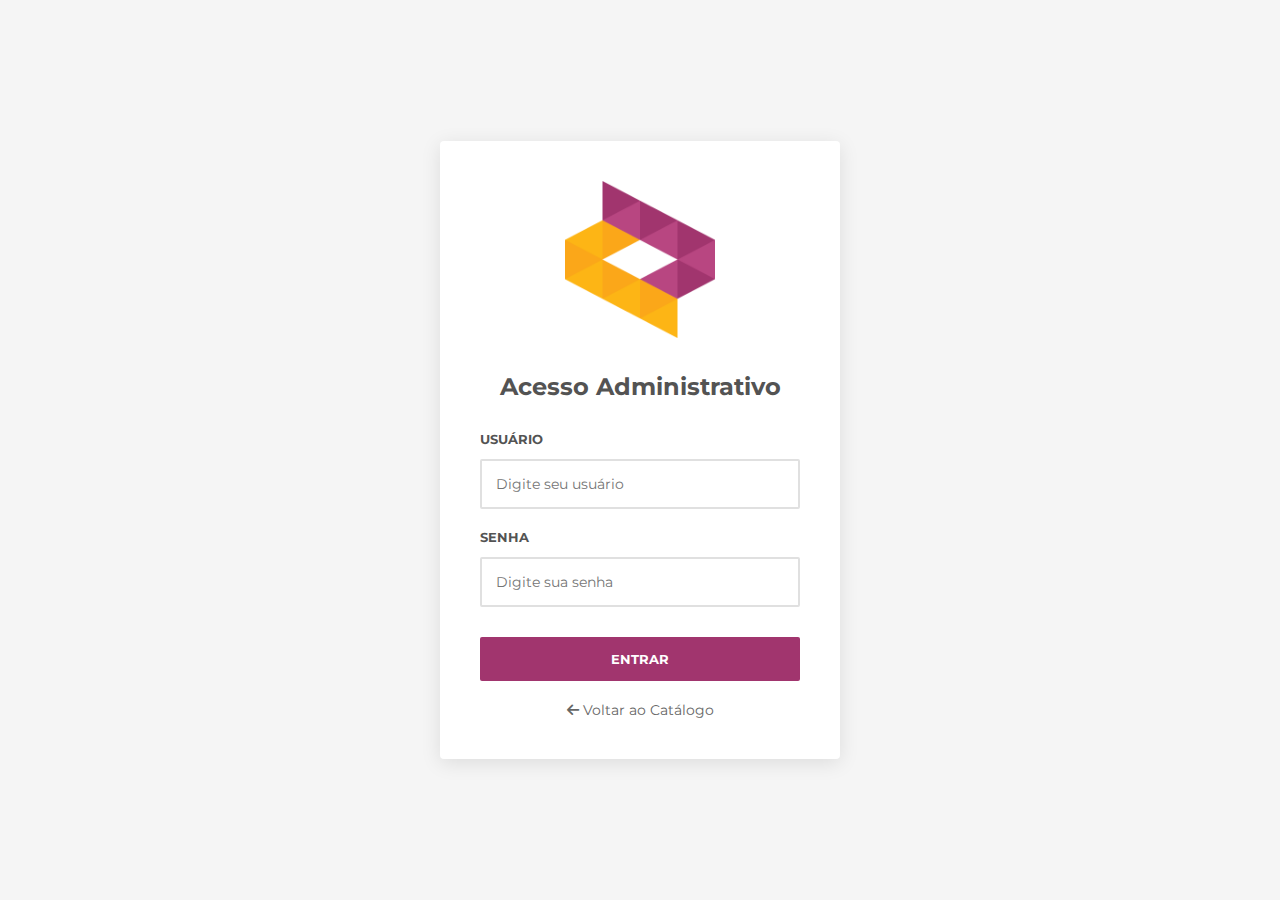
<file: dashboard/index.html>
<!DOCTYPE html>
<html lang="pt-BR">
<head>
    <meta charset="UTF-8">
    <meta name="viewport" content="width=device-width, initial-scale=1.0">
    <title>EDE MÓVEIS - Dashboard</title>
    <script>
        // Authentication Check
        if (sessionStorage.getItem('dashboardAuth') !== 'true') {
            window.location.href = 'login.html';
        }
    </script>
    <link rel="stylesheet" href="../style.css?v=3">
    <link rel="stylesheet" href="style.css?v=3">
    <link rel="icon" type="image/png" href="../assets/images/favicon.png">
    <link rel="stylesheet" href="https://cdnjs.cloudflare.com/ajax/libs/font-awesome/6.4.0/css/all.min.css">
</head>
<body>
    <!-- Header -->
    <header class="header">
        <div class="header-left">
            <nav class="nav-menu">
                <a href="../index.html" class="nav-item">VOLTAR AO CATÁLOGO</a>
            </nav>
        </div>
        <div class="header-center">
            <div class="logo"><img src="../assets/images/logo.png" alt="EDE MÓVEIS"></div>
        </div>
        <div class="header-right">
            <div class="user-info">
                <i class="fas fa-user-circle"></i> ADMIN
                <button id="logout-btn" style="background: none; border: none; color: white; cursor: pointer; margin-left: 10px;" title="Sair">
                    <i class="fas fa-sign-out-alt"></i>
                </button>
            </div>
        </div>
    </header>

    <!-- Hero Fixo -->
    <section class="hero-fixed">
        <h1 class="hero-title"><span class="hero-title-highlight">GESTÃO DE</span> PRODUTOS</h1>
    </section>

    <!-- Main Content -->
    <main class="main-content">
        
        <!-- View Switcher -->
        <div class="view-switcher">
            <button id="view-products" class="switcher-btn active">PRODUTOS</button>
            <button id="view-categories" class="switcher-btn">CATEGORIAS</button>
        </div>

        <!-- Dashboard Actions -->
        <section class="dashboard-actions">
            <button id="add-product-btn" class="action-btn primary">
                <i class="fas fa-plus"></i> NOVO PRODUTO
            </button>
            <button id="add-category-btn" class="action-btn primary" style="display: none;">
                <i class="fas fa-plus"></i> NOVA CATEGORIA
            </button>
            <div class="search-box">
                <input type="text" id="search-input" placeholder="Buscar...">
                <i class="fas fa-search"></i>
            </div>
        </section>

        <!-- Products Table -->
        <section id="products-section" class="products-table-container">
            <table class="products-table">
                <thead>
                    <tr>
                        <th class="id-align">ID</th>
                        <th>Imagem</th>
                        <th>Nome</th>
                        <th>Categoria</th>
                        <th>Especificação</th>
                        <th>Ações</th>
                    </tr>
                </thead>
                <tbody id="products-table-body">
                    <!-- Products will be populated here -->
                </tbody>
            </table>
        </section>

        <!-- Categories Table -->
        <section id="categories-section" class="products-table-container" style="display: none;">
            <table class="products-table">
                <thead>
                    <tr>
                        <th class="id-align">ID</th>
                        <th>Nome</th>
                        <th>Slug (Valor)</th>
                        <th>Ações</th>
                    </tr>
                </thead>
                <tbody id="categories-table-body">
                    <!-- Categories will be populated here -->
                </tbody>
            </table>
        </section>

        <!-- Footer Customizado -->
        <footer class="custom-footer" style="margin-top: 40px;">
            <div class="footer-content">
                <div class="footer-logo">
                    <img src="../assets/images/logo.png" alt="EDE MÓVEIS">
                </div>
                <div class="footer-info">
                    <h2 class="footer-company-name">EDE <span class="footer-company-light">MÓVEIS</span></h2>
                </div>
                <div class="footer-site">
                    <a href="#" class="footer-link">www.edemoveis.com.br</a>
                </div>
                
            </div>

        </footer>

        <div class="copyright">
            <div class="copy"><i class="fas fa-copyright"></i> Todos os direitos reservados.</div>
            <div class="social-links">
                    <a href="https://www.facebook.com/edemoveis" target="_blank" class="social-link">
                        <i class="fab fa-facebook"></i>
                    </a>
                    <a href="https://www.instagram.com/edemoveis" target="_blank" class="social-link">
                        <i class="fab fa-instagram"></i>
                    </a>
                    <a href="https://www.linkedin.com/company/edemoveis" target="_blank" class="social-link">
                        <i class="fab fa-linkedin"></i>
                    </a>
            </div>
        </div>

        <!-- Linhas -->
        <div class="decor-lines">
            <span class="line-1"></span>
            <span class="line-2"></span>
            <span class="line-3"></span>
            <span class="line-4"></span>
        </div>

        <div class="by">
            <a href="https://wa.me/5519991613636" target="_blank"><img src="../assets/images/buenodesign.png" alt="Bueno Design"></a>
        </div>

    </main>

    <!-- Edit/Add Product Modal -->
    <div id="product-form-modal" class="modal">
        <div class="modal-content">
            <div class="modal-header">
                <h2 id="modal-form-title">NOVO PRODUTO</h2>
                <button class="modal-close" id="modal-form-close">
                    <i class="fas fa-times"></i>
                </button>
            </div>
            <div class="modal-body">
                <form id="product-form" class="product-form">
                    <input type="hidden" id="product-id">
                    
                    <div class="form-group">
                        <label for="product-name">Nome do Produto</label>
                        <input type="text" id="product-name" required>
                    </div>

                    <div class="form-group">
                        <label for="product-category">Categoria</label>
                        <select id="product-category" required>
                            <!-- Categories will be populated dynamically -->
                        </select>
                    </div>

                    <div class="form-group">
                        <label for="product-spec">Especificação (Item)</label>
                        <input type="text" id="product-spec" required>
                    </div>

                    <div class="form-group">
                        <label for="product-description">Descrição Curta</label>
                        <textarea id="product-description" rows="3"></textarea>
                    </div>

                    <div class="form-group">
                        <label for="product-full-description">Detalhes Completos</label>
                        <textarea id="product-full-description" rows="5"></textarea>
                    </div>

                    <div class="form-group">
                        <label for="product-technical-specs">Especificações Técnicas</label>
                        <textarea id="product-technical-specs" rows="5"></textarea>
                    </div>

                    <div class="form-group">
                        <label for="product-colors">Cores Disponíveis</label>
                        <input type="text" id="product-colors" placeholder="Ex: Azul, Vermelho, Branco">
                        <small style="color: #666; font-size: 12px;">Separe as cores por vírgula</small>
                    </div>

                    <div class="form-group">
                        <label for="product-image-upload">Upload de Imagem</label>
                        <input type="file" id="product-image-upload" accept="image/*">
                        <div id="image-preview-container" style="margin-top: 10px; display: none;">
                            <img id="image-preview" src="" alt="Preview" style="max-width: 100px; max-height: 100px; border-radius: 2px; border: 1px solid #ddd; object-fit: cover;">
                        </div>
                    </div>

                    <div class="form-group">
                        <label for="product-image">Ou URL da Imagem</label>
                        <input type="text" id="product-image" placeholder="assets/images/products/...">
                    </div>

                    <div class="form-actions">
                        <button type="button" class="modal-btn modal-btn-cancel" id="cancel-btn">Cancelar</button>
                        <button type="submit" class="modal-btn modal-btn-submit">Salvar</button>
                    </div>
                </form>
            </div>
        </div>
    </div>

    <!-- Edit/Add Category Modal -->
    <div id="category-form-modal" class="modal">
        <div class="modal-content">
            <div class="modal-header">
                <h2 id="modal-category-title">NOVA CATEGORIA</h2>
                <button class="modal-close" id="modal-category-close">
                    <i class="fas fa-times"></i>
                </button>
            </div>
            <div class="modal-body">
                <form id="category-form" class="product-form">
                    <input type="hidden" id="category-id">
                    
                    <div class="form-group">
                        <label for="category-name">Nome da Categoria</label>
                        <input type="text" id="category-name" required placeholder="Ex: ESTANTES">
                    </div>

                    <div class="form-group">
                        <label for="category-slug">Slug (Valor interno)</label>
                        <input type="text" id="category-slug" required placeholder="Ex: estantes">
                        <small style="color: #666; font-size: 12px;">Use letras minúsculas e sem espaços (ex: armarios-aco)</small>
                    </div>

                    <div class="form-actions">
                        <button type="button" class="modal-btn modal-btn-cancel" id="category-cancel-btn">Cancelar</button>
                        <button type="submit" class="modal-btn modal-btn-submit">Salvar</button>
                    </div>
                </form>
            </div>
        </div>
    </div>

    <!-- Scripts -->
    <script src="../products-data.js?v=3"></script>
    <script src="script.js?v=3"></script>
</body>
</html>
</file>
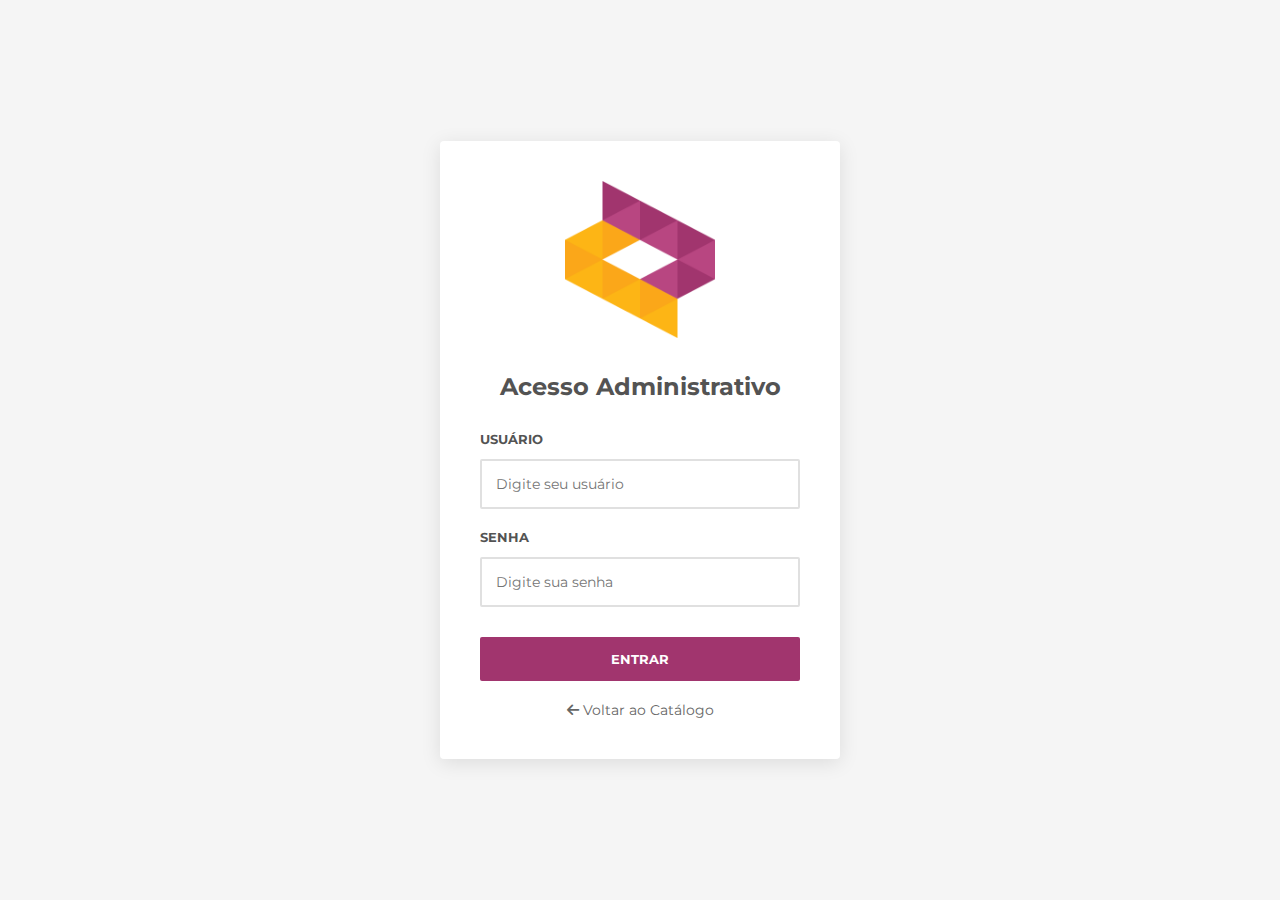
<file: dashboard/login.html>
<!DOCTYPE html>
<html lang="pt-BR">
<head>
    <meta charset="UTF-8">
    <meta name="viewport" content="width=device-width, initial-scale=1.0">
    <title>EDE MÓVEIS - Login Dashboard</title>
    <link rel="stylesheet" href="../style.css">
    <link rel="stylesheet" href="style.css">
    <link rel="icon" type="image/png" href="../assets/images/favicon.png">
    <link rel="stylesheet" href="https://cdnjs.cloudflare.com/ajax/libs/font-awesome/6.4.0/css/all.min.css">
    <style>
        body {
            background-color: #f5f5f5;
            display: flex;
            justify-content: center;
            align-items: center;
            min-height: 100vh;
            margin: 0;
        }
        .login-container {
            background: white;
            padding: 40px;
            border-radius: 4px;
            box-shadow: 0 4px 20px rgba(0,0,0,0.1);
            width: 100%;
            max-width: 400px;
            text-align: center;
        }
        .login-logo {
            max-width: 150px;
            margin-bottom: 30px;
        }
        .login-title {
            font-family: 'Montserrat', sans-serif;
            color: #535353;
            margin-bottom: 30px;
            font-size: 24px;
            font-weight: 700;
        }
        .login-form {
            display: flex;
            flex-direction: column;
            gap: 20px;
        }
        .login-btn {
            background-color: #A1356E;
            color: white;
            padding: 14px;
            border: none;
            border-radius: 2px;
            font-family: 'Montserrat', sans-serif;
            font-weight: 700;
            cursor: pointer;
            transition: background-color 0.2s;
            margin-top: 10px;
        }
        .login-btn:hover {
            background-color: #8a2d5f;
        }
        .error-message {
            color: #ff4444;
            font-size: 14px;
            margin-top: 10px;
            display: none;
        }
        .back-link {
            display: block;
            margin-top: 20px;
            color: #666;
            text-decoration: none;
            font-size: 14px;
        }
        .back-link:hover {
            color: #A1356E;
        }
    </style>
</head>
<body>
    <div class="login-container">
        <img src="../assets/images/logo.png" alt="EDE MÓVEIS" class="login-logo">
        <h1 class="login-title">Acesso Administrativo</h1>
        
        <form id="login-form" class="login-form">
            <div class="form-group">
                <label for="username" style="text-align: left;">Usuário</label>
                <input type="text" id="username" required placeholder="Digite seu usuário">
            </div>
            
            <div class="form-group">
                <label for="password" style="text-align: left;">Senha</label>
                <input type="password" id="password" required placeholder="Digite sua senha">
            </div>
            
            <button type="submit" class="login-btn">ENTRAR</button>
        </form>
        
        <div id="error-message" class="error-message">
            Usuário ou senha incorretos.
        </div>

        <a href="../index.html" class="back-link">
            <i class="fas fa-arrow-left"></i> Voltar ao Catálogo
        </a>
    </div>

    <script src="login.js"></script>
</body>
</html>
</file>
<file: style.css>
@import url('https://fonts.googleapis.com/css?family=Roboto:400,100,300,500,700,900');
@import url('https://fonts.googleapis.com/css?family=Montserrat:100,200,300,400,500,600,700,800,900');

/* ========================================
   RESET E CONFIGURAÇÃO BASE
   ======================================== */
* {
    margin: 0;
    padding: 0;
    box-sizing: border-box;
    text-decoration: none;
}

body {
    font-family: 'Montserrat', sans-serif;
    background-color: #737373;
    color: #fff;
    min-height: 100vh;
    overflow-x: hidden;
    display: flex;
    flex-direction: column;
}

/* ========================================
   HEADER
   ======================================== */
.header {
    background-color: #737373;
    padding: 40px 40px;
    display: flex;
    align-items: center;
    justify-content: space-between;
    height: 160px;
    flex-shrink: 0;
}

.header-left,
.header-right {
    flex: 1;
    display: flex;
    align-items: center;
}

.header-left {
    justify-content: left;
}

.header-right {
    justify-content: right;
    gap: 12px;
}

.favorites-btn {
    background: #fff;
    padding: 10px 16px;
    border-radius: 2px;
    border: 0;
    font-family: 'Montserrat', sans-serif !important;
    font-size: 14px;
    cursor: pointer;
    color: #737373;
    transition: all 0.2s ease;
    font-weight: 800;
    text-transform: uppercase;
    display: flex;
    align-items: center;
    justify-content: center;
    min-width: 44px;
}

.favorites-btn:hover {
    background-color: #535353;
    color: #fff;
}

.favorites-btn i {
    font-size: 16px;
}

.header-center {
    flex: 1;
    display: flex;
    justify-content: center;
    align-items: center;
}

.logo {
    display: flex;
    align-items: center;
    justify-content: center;
    width: 100%;
}

.logo img {
    height: 80px;
    width: auto;
    object-fit: contain;
}

.nav-menu {
    display: flex;
    gap: 8px;
    border-radius: 2px;
}

.nav-item {
    text-decoration: none;
    color: #fff;
    padding: 8px 16px;
    border-radius: 2px;
    font-weight: 800;
    font-size: 14px;
    transition: all 0.2s ease;
    border: #535353 2px solid;
}

.nav-item:hover {
    background-color: #535353;
    color: white;
    border: #535353 2px solid;
}

.contact-btn {
    background: #fff;
    padding: 10px 16px;
    border-radius: 2px;
    border: 0;
    font-family: 'Montserrat', sans-serif !important;
    font-size: 14px;
    cursor: pointer;
    color: #737373;
    transition: all 0.2s ease;
    font-weight: 800;
    text-transform: uppercase;
}

.contact-btn:hover {
    background-color: #535353;
    color: #fff;
}

/* ========================================
   MOBILE MENU
   ======================================== */
.mobile-menu-button {
    display: none;
    align-items: center;
    position: absolute;
    left: 20px;
    z-index: 1002;
}

.hamburger-btn {
    background: none;
    border: none;
    color: #fff;
    font-size: 24px;
    cursor: pointer;
    padding: 8px;
    border-radius: 4px;
    transition: all 0.3s ease;
    opacity: 1;
    visibility: visible;
}

.hamburger-btn.hidden {
    opacity: 0;
    visibility: hidden;
    pointer-events: none;
}

.hamburger-btn:hover {
    background-color: rgba(255, 255, 255, 0.1);
}

.mobile-menu-overlay {
    display: none;
    position: fixed;
    top: 0;
    left: 0;
    width: 100%;
    height: 100%;
    background-color: rgba(0, 0, 0, 0.5);
    z-index: 1001;
    opacity: 0;
    visibility: hidden;
    transition: all 0.3s ease;
}

.mobile-menu-overlay.active {
    opacity: 1;
    visibility: visible;
}

.mobile-menu {
    position: fixed;
    top: 0;
    left: 0;
    width: 300px;
    height: 100%;
    background-color: #fff;
    transform: translateX(-100%);
    transition: transform 0.3s ease;
}

.mobile-menu-overlay.active .mobile-menu {
    transform: translateX(0);
}

.mobile-menu-header {
    display: flex;
    align-items: center;
    justify-content: space-between;
    padding: 20px;
    background-color: #737373;
    border-bottom: 1px solid #e0e0e0;
}

.mobile-logo img {
    height: 50px;
    width: auto;
    object-fit: contain;
}

.mobile-menu-close {
    background: none;
    border: none;
    color: #fff;
    font-size: 24px;
    cursor: pointer;
    padding: 8px;
    border-radius: 4px;
    transition: all 0.2s ease;
}

.mobile-menu-close:hover {
    background-color: rgba(255, 255, 255, 0.1);
}

.mobile-nav {
    padding: 20px 0;
}

.mobile-nav-item {
    display: flex;
    align-items: center;
    gap: 15px;
    padding: 15px 20px;
    text-decoration: none;
    color: #535353;
    font-weight: 600;
    font-size: 16px;
    text-transform: uppercase;
    transition: all 0.2s ease;
    border-bottom: 1px solid #f0f0f0;
}

.mobile-nav-item:hover {
    background-color: #f5f5f5;
    color: #737373;
}

    .mobile-nav-item:hover i {
        color: #737373;
        transform: scale(1.1);
    }

    .mobile-nav-item.favorites {
        border-top: 2px solid #e0e0e0;
        margin-top: 10px;
        padding-top: 25px;
    }/* ========================================
   HERO SECTION
   ======================================== */
.hero-fixed {
    width: 100%;
    height: 240px;
    background-color: #A1356E; 
    display: flex;
    align-items: center;
    justify-content: center;
    margin-top: 0;
    box-sizing: border-box;
}

.hero-title {
    font-size: 32px;
    font-weight: 800;
    color: #FBA719; 
    text-align: center;
    margin: 0;
    border-radius: 2px;
    text-transform: uppercase;
    border: 2px solid #FBA719;
    padding: 20px 30px;
}

.hero-title-highlight {
    color: #FBA719; 
    font-weight: 400;
}

/* ========================================
   MAIN CONTENT
   ======================================== */
.main-content {
    flex: 1 1 auto;
    padding: 40px;
    display: flex;
    flex-direction: column;
    min-height: 0;
    overflow: visible;
}

/* ========================================
   BANNERS SECTION
   ======================================== */
.banners-section {
    width: 100%;
    margin-bottom: 40px;
}

.banner-container {
    display: flex;
    gap: 20px;
    width: 100%;
    margin-top: 40px;
}

.banner {
    flex: 1;
    height: 280px;
    background-color: #ffffff;
    border-radius: 2px;
    display: flex;
    align-items: center;
    justify-content: center;
    transition: all 0.2s ease;
}

.banner:hover {
    transform: translateY(-2px);
}

/* ========================================
   PRODUCTS SECTION
   ======================================== */
.products-header {
    display: flex;
    align-items: center;
    justify-content: space-between;
    margin-bottom: 30px;
    flex-shrink: 0;
}

.products-title-section {
    display: flex;
    align-items: center;
    justify-content: space-between;
    width: 100%;
    gap: 20px;
}

.products-title {
    font-size: 32px;
    font-weight: 800;
    color: #fff;
    text-transform: uppercase;
    margin: 0;
}

.products-count {
    font-weight: 400;
    color: #fff;
}

.categories-nav {
    display: flex;
    gap: 8px;
    align-items: center;
    flex-wrap: wrap;
    margin-bottom: 0;
    padding: 0;
}

.category-btn {
    background-color: transparent;
    color: #fff;
    padding: 10px 18px;
    border: solid 2px #535353;
    border-radius: 2px;
    font-size: 12px;
    font-weight: 600;
    cursor: pointer;
    font-family: 'Montserrat', sans-serif !important;
    transition: background 0.2s, color 0.2s;
}

.category-btn:hover {
    background-color: #fff;
    color: #737373;
    border-color: #fff;
}

.category-btn.active {
    background-color: #535353;
    color: #fff;
    border-color: #535353;
}

/* ========================================
   MOBILE CATEGORIES DROPDOWN
   ======================================== */
.mobile-categories-dropdown {
    display: none;
    position: relative;
}

.mobile-dropdown-btn {
    background-color: transparent;
    color: #fff;
    padding: 12px 16px;
    border: solid 2px #535353;
    border-radius: 2px;
    font-size: 14px;
    font-weight: 600;
    cursor: pointer;
    font-family: 'Montserrat', sans-serif !important;
    transition: all 0.2s ease;
    display: flex;
    align-items: center;
    gap: 8px;
    min-width: 140px;
    justify-content: space-between;
}

.mobile-dropdown-btn:hover {
    background-color: #fff;
    color: #737373;
    border-color: #fff;
}

.mobile-dropdown-btn i {
    transition: transform 0.2s ease;
}

.mobile-dropdown-btn.open i {
    transform: rotate(180deg);
}

.mobile-dropdown-menu {
    position: absolute;
    top: 100%;
    left: 0;
    right: 0;
    background-color: #fff;
    border: 2px solid #535353;
    border-top: none;
    border-radius: 0 0 2px 2px;
    z-index: 100;
    display: none;
}

.mobile-dropdown-menu.open {
    display: block;
}

.mobile-dropdown-item {
    width: 100%;
    padding: 12px 16px;
    border: none;
    background: none;
    color: #535353;
    font-size: 14px;
    font-weight: 600;
    font-family: 'Montserrat', sans-serif !important;
    cursor: pointer;
    transition: all 0.2s ease;
    text-align: left;
    border-bottom: 1px solid #f0f0f0;
}

.mobile-dropdown-item:last-child {
    border-bottom: none;
}

.mobile-dropdown-item:hover {
    background-color: #f5f5f5;
    color: #737373;
}

.mobile-dropdown-item.active {
    background-color: #535353;
    color: #fff;
}

/* ========================================
   PRODUCTS GRID
   ======================================== */
.products-grid {
    display: grid;
    grid-template-columns: repeat(4, 1fr);
    gap: 16px;
    width: 100%;
    align-items: stretch;
}

.product-card {
    background: white;
    border-radius: 2px;
    padding: 16px;
    display: flex;
    flex-direction: column;
    position: relative;
    transition: all 0.2s ease;
    min-width: 0;
    min-height: 0;
}

.product-card:hover {
    transform: translateY(-2px);
}

.product-image {
    width: 100%;
    height: 180px;
    object-fit: contain;
    margin: 20px 0;
    border-radius: 2px;
}

.product-info {
    text-align: center;
    margin-bottom: 16px;
    flex: 1;
}

.product-name {
    font-size: 18px;
    font-weight: 700;
    color: #535353;
    margin-bottom: 8px;
    white-space: nowrap;
    overflow: hidden;
    text-overflow: ellipsis;
    max-width: 100%;
}

.product-description {
    font-size: 14px;
    color: #666;
    line-height: 1.4;
    margin-bottom: 12px;
    text-align: left;
}

.product-actions {
    display: flex;
    gap: 8px;
    margin-top: auto;
}

.btn-details,
.btn-contact,
.btn-favorite {
    padding: 10px 16px;
    border: none;
    border-radius: 2px;
    font-size: 14px;
    font-weight: 600;
    cursor: pointer;
    transition: all 0.2s ease;
    display: flex;
    align-items: center;
    justify-content: center;
}

.btn-details {
    flex: 1;
    background-color: #A1356E;
    color: white;
    text-transform: uppercase;
    font-weight: 600;
    font-family: 'Montserrat', sans-serif !important;
}

.btn-details:hover {
    background-color: #FBA719;
}

.btn-contact {
    width: 44px;
    min-width: 44px;
    background-color: transparent;
    color: #535353;
    border: 2px solid #bdbdbd;
    padding: 10px;
}

.btn-contact i {
    font-size: 16px;
}

.btn-contact:hover {
    background-color: #bdbdbd;
}

.btn-favorite {
    width: 44px;
    min-width: 44px;
    background-color: transparent;
    color: #535353;
    border: 2px solid #bdbdbd;
    padding: 10px;
}

.btn-favorite i {
    font-size: 16px;
}

.btn-favorite:hover {
    background-color: #A1356E;
    color: white;
    border: 2px solid #A1356E;
}

.btn-favorite.active {
    background-color: #FBA719;
    color: #A1356E;
    border: 2px solid #FBA719;
}

/* ========================================
   LOAD MORE BUTTON
   ======================================== */
.load-more-section {
    display: flex;
    justify-content: center;
    margin: 40px 0 40px 0;
    width: 100%;
}

.load-more-btn {
    background-color: transparent;
    color: #fff;
    padding: 18px 28px;
    border: 2px solid #535353;
    border-radius: 2px;
    font-size: 16px;
    font-weight: 600;
    cursor: pointer;
    font-family: 'Montserrat', sans-serif !important;
    text-transform: uppercase;
    transition: all 0.3s ease;
    min-width: 100%;
}

.load-more-btn:hover {
    background-color: transparent;
    border: 2px solid #fff;
}

.load-more-btn .btn-loading {
    display: none;
    align-items: center;
    justify-content: center;
    gap: 10px;
    color: #fff;
    font-weight: 600;
    text-transform: uppercase;
}

.load-more-btn .btn-loading .spinner {
    width: 18px;
    height: 18px;
    border: 2px solid rgba(255, 255, 255, 0.3);
    border-top: 2px solid #fff;
    border-radius: 50%;
    animation: spin 1s linear infinite;
}

.load-more-btn.loading .btn-text {
    display: none;
}

.load-more-btn.loading .btn-loading {
    display: flex;
}

.load-more-btn:disabled {
    opacity: 0.7;
    cursor: not-allowed;
}

@keyframes spin {
    0% { transform: rotate(0deg); }
    100% { transform: rotate(360deg); }
}

/* ========================================
   MODAL BASE STYLES
   ======================================== */
.modal {
    display: none;
    position: fixed;
    z-index: 1000;
    left: 0;
    top: 0;
    width: 100%;
    height: 100%;
    background-color: rgba(0, 0, 0, 0.5);
    backdrop-filter: blur(4px);
}

.modal.active {
    display: flex;
    align-items: center;
    justify-content: center;
}

.modal-content {
    background: white;
    border-radius: 2px;
    max-width: 640px;
    width: 90%;
    max-height: 90vh;
    overflow-y: auto;
    animation: modalSlideIn 0.3s ease-out;
}

@keyframes modalSlideIn {
    from {
        opacity: 0;
        transform: translateY(-20px) scale(0.95);
    }
    to {
        opacity: 1;
        transform: translateY(0) scale(1);
    }
}

.modal-header {
    display: flex;
    align-items: center;
    justify-content: space-between;
    padding: 28px;
    border-bottom: 1px solid #e5e5e5;
}

.modal-header h2 {
    font-size: 20px;
    font-weight: 800;
    text-transform: uppercase;
    color: #535353;
    margin: 0;
}

.modal-close {
    background: none;
    border: none;
    padding: 8px;
    border-radius: 2px;
    cursor: pointer;
    color: #666;
    transition: all 0.2s ease;
}

.modal-close:hover {
    background-color: #f0f0f0;
    color: #535353;
}

#favorites-modal .modal-body {
    flex-direction: column;
}

.modal-body {
    padding: 28px;
    display: flex;
    gap: 16px;
}

/* ========================================
   PRODUCT MODAL
   ======================================== */
.modal-image-section {
    flex: 1;
    position: relative;
}

.modal-product-image {
    width: 100%;
    height: 300px;
    object-fit: cover;
    border-radius: 2px;
    background-color: #f8f8f8;
}

.modal-info-section {
    flex: 1;
    display: flex;
    flex-direction: column;
    gap: 14px;
    justify-content: space-between;
}

.modal-item-badge {
    margin-bottom: 8px;
}

.modal-item-badge span {
    background-color: #eee;
    color: #bdbdbd;
    padding: 8px 16px;
    border-radius: 2px;
    font-size: 14px;
    font-weight: 800;
    text-transform: uppercase;
    display: inline-block;
}

.modal-info-section h3 {
    font-size: 14px;
    font-weight: 600;
    color: #535353;
    margin-bottom: 8px;
}

.modal-info-section p {
    font-size: 14px;
    color: #666;
    line-height: 1.5;
    margin: 0;
}

.modal-footer {
    padding: 28px;
    border-top: 1px solid #e5e5e5;
    display: flex;
    gap: 8px;
    flex-wrap: wrap;
}

/* ========================================
   MODAL BUTTONS
   ======================================== */
.modal-btn {
    background: #A1356E;
    padding: 14px;
    border-radius: 2px;
    border: 0;
    font-family: 'Montserrat', sans-serif !important;
    font-size: 13px;
    cursor: pointer;
    color: #fff;
    transition: all 0.3s ease;
    font-weight: 600;
    text-transform: uppercase;
    display: flex;
    align-items: center;
    gap: 6px;
    justify-content: center;
    min-width: 110px;
    flex: 1;
}

.modal-btn:hover {
    transform: translateY(-2px);
}

.modal-btn i {
    font-size: 16px;
}

.modal-btn-contact {
    background-color: #535353;
    color: white;
    font-weight: 800;
}

.modal-btn-contact:hover {
    background-color: #555;
}

.modal-btn-whatsapp {
    background-color: #25d366;
    color: white;
    font-weight: 800;
}

.modal-btn-whatsapp:hover {
    background-color: #1da851;
}

.modal-btn-phone {
    background-color: #FBA719;
    color: white;
    font-weight: 800;
}

.modal-btn-phone:hover {
    background-color: #e99c16;
}

.modal-btn-pdf {
    background-color: #A1356E;
    color: white;
    font-weight: 800;
}

.modal-btn-pdf:hover {
    background-color: #8a2d5f;
}

.modal-btn-colors {
    background: transparent;
    padding: 10px 16px;
    border-radius: 2px;
    border: 2px solid #ccc;
    font-family: 'Montserrat', sans-serif !important;
    font-size: 13px;
    cursor: pointer;
    color: #bdbdbd;
    transition: all 0.3s ease;
    font-weight: 600;
    text-transform: uppercase;
    align-items: center;
}

.modal-btn-colors:hover {
    background-color: #ccc;
    color: #fff;
}

.modal-btn-submit {
    background-color: #A1356E;
    color: white;
}

.modal-btn-submit:hover {
    background-color: #8a2d5f;
}

.modal-btn-cancel {
    background-color: #666;
    color: white;
}

.modal-btn-cancel:hover {
    background-color: #555;
}

/* ========================================
   CONTACT MODAL
   ======================================== */
.contact-modal-content {
    max-width: 500px;
}

.contact-options {
    display: flex;
    flex-direction: column;
    gap: 16px;
    width: 100%;
}

.contact-option {
    display: flex;
    align-items: center;
    gap: 20px;
    padding: 24px;
    border: 2px solid #e5e5e5;
    border-radius: 2px;
    background: white;
    cursor: pointer;
    transition: all 0.3s ease;
    text-align: left;
}

.contact-option:hover {
    border-color: #A1356E;
    background-color: #fafafa;
    transform: translateY(-2px);
}

.contact-option i {
    flex-shrink: 0;
    color: #A1356E;
    font-size: 28px;
    width: 36px;
    text-align: center;
}

.contact-option:hover i {
    color: #A1356E;
    transform: scale(1.1);
}

.contact-option div h3 {
    font-size: 18px;
    font-weight: 700;
    color: #535353;
    margin: 0 0 6px 0;
}

.contact-option div p {
    font-size: 14px;
    color: #666;
    margin: 0;
    line-height: 1.4;
}

/* ========================================
   CONTACT FORM MODAL
   ======================================== */
.contact-form-modal-content {
    max-width: 600px;
    width: 95%;
}

.contact-form {
    display: flex;
    flex-direction: column;
    gap: 20px;
    width: 100%;
}

.form-group {
    display: flex;
    flex-direction: column;
    gap: 8px;
}

.form-group label {
    font-size: 14px;
    font-weight: 600;
    color: #535353;
    margin-bottom: 4px;
}

.form-group input,
.form-group textarea {
    padding: 12px 16px;
    border: 2px solid #e5e5e5;
    border-radius: 2px;
    font-size: 14px;
    font-family: 'Montserrat', sans-serif;
    color: #535353;
    background: white;
    transition: border-color 0.2s ease;
}

.form-group input:focus,
.form-group textarea:focus {
    outline: none;
    border-color: #A1356E;
}

.form-group textarea {
    resize: vertical;
    min-height: 100px;
}

.form-actions {
    display: flex;
    gap: 12px;
    justify-content: flex-end;
    margin-top: 10px;
}

/* ========================================
   COLORS MODAL
   ======================================== */
#colors-modal {
    z-index: 1100;
}

#colors-modal .modal-body {
    flex-direction: column;
}

.colors-modal-content {
    max-width: 640px;
    width: 95%;
    max-height: 85vh;
    overflow-y: auto;
}

.colors-grid {
    display: flex;
    flex-direction: column;
    gap: 15px;
    margin-bottom: 20px;
}

.color-row {
    display: flex;
    flex-wrap: wrap;
    gap: 8px;
    justify-content: center;
    align-items: center;
}

.color-item {
    display: flex;
    flex-direction: column;
    align-items: center;
    gap: 5px;
    cursor: pointer;
    transition: all 0.2s ease;
    padding: 8px;
    border-radius: 2px;
    min-width: 60px;
}

.color-sample {
    width: 35px;
    height: 35px;
    border-radius: 2px;
    border: 1px solid #ddd;
    transition: border-color 0.2s ease;
}

.color-item:hover .color-sample {
    border-color: #A1356E;
}

.color-name {
    font-size: 10px;
    font-weight: 500;
    color: #535353;
    text-align: center;
    line-height: 1.1;
    max-width: 50px;
}

.colors-note {
    background: #f8f8f8;
    border-radius: 2px;
    padding: 40px;
}

.colors-note p {
    margin: 0 0 10px 0;
    font-size: 16px;
    font-weight: 600;
    color: #A1356E;
    text-align: center;
    text-transform: uppercase;
}

.colors-note ul {
    list-style: none;
    padding: 0;
    margin: 0;
    display: flex;
    flex-direction: column;
    gap: 5px;
    align-items: center;
    text-transform: uppercase;
}

.colors-note li {
    font-size: 12px;
    color: #495057;
    padding: 3px 0;
    display: flex;
    align-items: center;
    gap: 6px;
}

.colors-note strong {
    color: #A1356E;
    font-weight: 800;
}

/* ========================================
   FAVORITES MODAL
   ======================================== */
.favorites-modal-content {
    max-width: 800px;
}

.favorites-modal-body {
    padding: 20px;
}

.favorites-list {
    margin-bottom: 20px;
}

.favorite-item {
    display: flex;
    align-items: center;
    justify-content: space-between;
    padding: 16px;
    background: white;
    border-radius: 4px;
    border: 1px solid #e5e5e5;
    margin-bottom: 12px;
}

.favorite-item:last-child {
    margin-bottom: 0;
}

.favorite-item-content {
    flex: 1;
}

.favorite-item-title {
    margin: 0 0 4px 0;
    font-size: 16px;
    color: #535353;
    font-weight: 600;
}

.favorite-item-spec {
    margin: 0;
    font-size: 13px;
    color: #666;
    font-weight: 500;
}

.favorite-item-actions {
    display: flex;
    gap: 8px;
    margin-left: 16px;
}

.favorite-item-details-btn {
    padding: 8px 12px;
    background: #A1356E;
    color: white;
    border: none;
    border-radius: 4px;
    font-size: 12px;
    cursor: pointer;
    font-weight: 600;
    font-family: 'Montserrat', sans-serif !important;
}

.favorite-item-remove-btn {
    padding: 8px 12px;
    background: #dc3545;
    color: white;
    border: none;
    border-radius: 4px;
    font-size: 12px;
    cursor: pointer;
    font-family: 'Montserrat', sans-serif !important;
}

/* Contact favorites list items */
.favorites-contact-item {
    display: flex;
    align-items: center;
    justify-content: space-between;
    padding: 12px 16px;
    background: white;
    border-radius: 4px;
    border: 1px solid #e5e5e5;
    margin-bottom: 12px;
}

.favorites-contact-item:last-child {
    margin-bottom: 0;
}

.favorites-contact-item-content {
    flex: 1;
}

.favorites-contact-item-title {
    margin: 0 0 4px 0;
    font-size: 14px;
    color: #535353;
    font-weight: 600;
}

.favorites-contact-item-spec {
    margin: 0;
    font-size: 12px;
    color: #666;
    font-weight: 500;
}

.favorites-contact-section {
    background: #f8f8f8;
    border-radius: 2px;
    padding: 40px;
    text-align: center;
}

.contact-favorites-btn {
    background: #A1356E;
    color: white;
    padding: 14px 28px;
    border: none;
    border-radius: 4px;
    font-size: 14px;
    font-weight: 600;
    cursor: pointer;
    display: inline-flex;
    align-items: center;
    gap: 8px;
    text-transform: uppercase;
    transition: all 0.2s ease;
    font-family: 'Montserrat', sans-serif !important;
}

.contact-favorites-btn:hover {
    background: #8a2d5f;
}

.favorites-contact-description {
    margin: 0 0 20px 0;
    font-size: 12px;
    color: #535353;
    line-height: 1.4;
    text-transform: uppercase;
}

/* Favorites Contact Modal */
.favorites-contact-modal-content {
    max-width: 600px;
}

.favorites-contact-modal-body {
    padding: 28px;
    display: flex;
    flex-direction: column;
}

.favorites-contact-products-section {
    margin-bottom: 24px;
}

.favorites-contact-products-title {
    font-size: 16px;
    color: #A1356E;
    margin-bottom: 16px;
    font-weight: 600;
    text-transform: uppercase;
}

.favorites-contact-products-list {
    background: #f8f9fa;
    border-radius: 8px;
    padding: 16px;
    max-height: 200px;
    overflow-y: auto;
}

.favorites-contact-options-section {
    text-align: center;
}

.favorites-contact-options-section .favorites-contact-description {
    margin-bottom: 20px;
    color: #535353;
    font-size: 14px;
    line-height: 1.5;
}

.favorites-contact-buttons {
    display: flex;
    flex-direction: column;
    gap: 12px;
}

.favorites-contact-btn {
    padding: 14px 20px;
    border: none;
    border-radius: 4px;
    font-size: 14px;
    font-weight: 600;
    cursor: pointer;
    display: flex;
    align-items: center;
    justify-content: center;
    gap: 8px;
    transition: all 0.2s ease;
    font-family: 'Montserrat', sans-serif !important;
}

.favorites-whatsapp-btn {
    background: #25d366;
    color: white;
}

.favorites-whatsapp-btn:hover {
    background: #1da851;
}

.favorites-email-btn {
    background: #A1356E;
    color: white;
}

.favorites-email-btn:hover {
    background: #8a2d5f;
}

.favorites-phone-btn {
    background: #FBA719;
    color: white;
}

.favorites-phone-btn:hover {
    background: #e99c16;
}

/* Color samples with CSS custom properties */
.color-sample {
    background-color: var(--bg-color);
}

.color-with-border {
    border: 1px solid #ddd;
}

.color-white {
    background-color: #ffffff;
    border: 1px solid #ddd;
}

.color-ice {
    background-color: #f5f5f5;
    border: 1px solid #ddd;
}

.color-gray {
    background-color: #c0c0c0;
}

.color-graphite {
    background-color: #808080;
}

/* ========================================
   ABOUT MODAL
   ======================================== */
.about-modal-content {
    max-width: 840px;
    width: 90%;
}

.about-modal-body {
    display: flex;
    flex-direction: column;
}

.about-hero-image {
    width: 100%;
    margin-bottom: 30px;
    text-align: center;
}

.hero-image {
    width: 100%;
    max-width: 800px;
    height: auto;
    border-radius: 2px;
}

.about-title {
    color: #A1356E;
    font-size: 18px;
    font-weight: 800;
    text-align: left;
    margin-bottom: 25px;
    line-height: 1.3;
    border-bottom: 3px solid #FBA719;
    padding-bottom: 10px;
    display: inline-block;
    width: 100%;
}

.about-content {
    display: flex;
    gap: 30px;
    align-items: flex-start;
    margin-bottom: 30px;
}

.about-text {
    flex: 2;
    font-size: 14px;
    line-height: 1.6;
    color: #535353;
    text-align: justify;
}

.about-text p {
    margin-bottom: 20px;
}

.about-images {
    flex: 1;
    display: flex;
    flex-direction: column;
    gap: 20px;
    align-items: center;
}

.about-logo {
    text-align: center;
}

.about-logo img {
    max-width: 150px;
    height: auto;
    border-radius: 2px;
}

.about-gallery {
    text-align: center;
}

.gallery-image {
    width: 100%;
    max-width: 360px;
    height: auto;
    border-radius: 2px;
}

.about-brasil {
    text-align: left;
    margin-top: 20px;
}

.brasil-title {
    color: #A1356E;
    font-size: 20px;
    font-weight: 800;
    text-align: left;
    margin-bottom: 35px;
    line-height: 1.3;
    border-bottom: 3px solid #FBA719;
    padding-bottom: 10px;
    display: inline-block;
    width: 100%;
}

.about-contact {
    text-align: center;
    padding: 28px;
}

.about-contact h3 {
    font-size: 24px;
    font-weight: 600;
    color: #535353;
    margin-bottom: 12px;
}

.about-contact p {
    font-size: 16px;
    color: #535353;
    line-height: 1.6;
    margin-bottom: 24px;
    max-width: 600px;
    margin-left: auto;
    margin-right: auto;
}

.about-contact-buttons {
    display: flex;
    gap: 12px;
    justify-content: center;
    flex-wrap: wrap;
}

.about-contact-buttons .modal-btn {
    min-width: 140px;
}

/* ========================================
   FOOTER
   ======================================== */
.decor-lines {
    display: flex;
    flex-direction: column;
    justify-content: center;
    align-items: center;
    margin-top: 10px;
}

.line-1 {
    width: 100%;
    height: 18px;
    background: #A1356E;
    border-top-left-radius: 2px;
    border-top-right-radius: 2px;
}

.line-2 {
    width: 100%;
    height: 18px;
    background: #B84681;
}

.line-3 {
    width: 100%;
    height: 18px;
    background: #FBA719;
}

.line-4 {
    width: 100%;
    height: 18px;
    background: #FDB515;
    border-bottom-left-radius: 2px;
    border-bottom-right-radius: 2px;
}

.custom-footer {
    width: 100%;
    background: #535353;
    color: #fff;
    display: flex;
    align-items: center;
    justify-content: center;
    box-sizing: border-box;
    padding: 60px;
    border-radius: 2px;
}

.footer-content {
    width: 100%;
    display: flex;
    flex-direction: column;
    align-items: center;
    justify-content: center;
    text-align: center;
    border-radius: 2px;
}

.footer-logo img {
    height: 80px;
    width: auto;
    margin-bottom: 14px;
}

.footer-info {
    margin-bottom: 28px;
}

.footer-company-name {
    font-size: 34px;
    font-weight: 800;
    color: #fff;
    margin: 0;
}

.footer-company-light {
    font-weight: 400;
}

.footer-site {
    display: inline-flex;
    align-items: center;
    justify-content: center;
}

.footer-link {
    border-radius: 2px;
    padding: 10px 16px;
    background: #A1356E;
    font-size: 12px;
    text-decoration: none;
    color: #FBA719;
    text-transform: uppercase;
    transition: background 0.2s, color 0.2s;
    font-weight: 600;
}

.footer-link:hover {
    background: #FBA719;
    color: #A1356E;
}

.social-links {
    display: flex;
    justify-content: center;
    align-items: center;
    gap: 10px;
}

.social-link {
    color: #fff;
    font-size: 18px;
}

.copyright {
    display: flex;
    justify-content: space-between;
    padding: 28px;
    margin-top: 10px;
    border-radius: 2px;
    background: #535353;
}

.copy {
    display: flex;
    justify-content: space-between;
    font-size: 10px;
    font-weight: 600;
    color: #fff;
    gap: 4px;
    text-transform: uppercase;
    align-items: center;
}

.ti-copyright {
    font-size: 14px;
}

@media (max-width: 768px) {
    /* Header */
    .header {
        padding: 20px;
        height: 80px;
        position: relative;
        justify-content: center;
    }
    
    .mobile-menu-button {
        display: flex;
    }
    
    .header-left,
    .header-right {
        display: none;
    }
    
    .header-center {
        flex: none;
    }
    
    .logo img {
        height: 40px;
    }
    
    .mobile-menu-overlay {
        display: block;
    }
    
    /* Hero */
    .hero-fixed {
        height: 180px;
    }
    
    .hero-title {
        font-size: 26px;
    }
    
    /* Main Content */
    .main-content {
        padding: 20px;
    }
    
    .products-header {
        flex-direction: column;
        gap: 20px;
        align-items: flex-start;
    }
    
    .products-title-section {
        flex-direction: column !important;
        align-items: center !important;
        gap: 15px !important;
    }
    
    /* Desktop categories - hide on mobile */
    .desktop-categories {
        display: none;
    }
    
    /* Mobile dropdown - show on mobile */
    .mobile-categories-dropdown {
        display: block;
        width: 100%;
    }
    
    .mobile-dropdown-btn {
        width: 100%;
    }
    
    .products-grid {
        grid-template-columns: 1fr;
    }
    
    /* Modals */
    .modal-content {
        width: 95%;
        max-height: 95vh;
    }
    
    .modal-body {
        flex-direction: column;
        gap: 20px;
    }
    
    .modal-footer {
        flex-direction: column;
        gap: 12px;
    }
    
    .modal-btn {
        width: 100%;
        padding: 14px 20px;
        font-size: 14px;
        min-width: auto;
        flex: none;
    }
    
    .contact-option {
        padding: 16px;
    }
    
    .contact-option i {
        font-size: 20px;
        width: 28px;
    }
    
    .form-actions {
        flex-direction: column;
        gap: 10px;
    }
    
    .form-actions .modal-btn {
        width: 100%;
    }
    
    /* Colors Modal Mobile */
    .colors-modal-content {
        max-width: 95%;
        width: 95%;
    }
    
    .color-row {
        gap: 6px;
        justify-content: center;
    }
    
    .color-item {
        min-width: 50px;
    }
    
    .color-sample {
        width: 30px;
        height: 30px;
    }
    
    .color-name {
        font-size: 9px;
        max-width: 40px;
    }
    
    .colors-note {
        padding: 12px 10px;
    }
    
    .colors-note p {
        font-size: 12px;
    }
    
    .colors-note li {
        font-size: 10px;
    }
    
    /* About Modal */
    .about-content {
        flex-direction: column;
        gap: 20px;
    }
    
    .about-title {
        font-size: 20px;
    }
    
    .about-text {
        font-size: 14px;
    }
    
    .about-images {
        padding: 15px;
        gap: 15px;
    }
    
    .about-logo img {
        max-width: 120px;
    }
    
    .gallery-image {
        max-width: 150px;
    }
    
    .brasil-title {
        font-size: 18px;
    }
    
    .about-contact-buttons {
        flex-direction: column;
        align-items: center;
    }
    
    .about-contact-buttons .modal-btn {
        width: 100%;
        max-width: 300px;
    }
    
    /* Copyright para mobile */
    .copyright {
        flex-direction: column;
        gap: 20px;
        text-align: center;
        padding: 20px;
    }
    
    .copy {
        justify-content: center;
        order: 1;
    }
    
    .social-links {
        order: 2;
        justify-content: center;
    }
}

@media (min-width: 769px) and (max-width: 1024px) {
    .products-grid {
        grid-template-columns: repeat(2, 1fr);
    }
}

@media (max-width: 480px) {
    .hero-fixed {
        height: 150px;
    }
    
    .hero-title {
        font-size: 14px;
    }
    
    .gallery-image {
        max-width: 100px;
        height: 70px;
    }
    
    .about-logo img {
        max-height: 60px;
    }
    
    .about-images {
        padding: 10px;
        gap: 10px;
    }
}

@media (min-width: 1025px) and (max-width: 1400px) {
    .products-grid {
        grid-template-columns: repeat(3, 1fr);
    }
}

@media (min-width: 1401px) {
    .products-grid {
        grid-template-columns: repeat(4, 1fr);
    }
}

.by {
    background: transparent;
    border: 2px solid #000;
    padding: 10px 16px;
    margin: 40px auto 0 auto;
    border-radius: 2px;
    justify-content: center;
    align-items: center;
    display: flex;
    width: fit-content;
    opacity: 0.28;
}

.by:hover {
    opacity: 1;
    transition: opacity 0.3s ease;
}
</file>
<file: dashboard/style.css>
/* View Switcher */
.view-switcher {
    display: flex;
    background-color: #f5f5f5;
    padding: 6px;
    border-radius: 2px;
    width: fit-content;
    margin: 0 auto 40px auto;
    gap: 4px;
}

.switcher-btn {
    padding: 12px 40px;
    background: transparent;
    border: 1px solid transparent;
    border-radius: 2px;
    font-family: 'Montserrat', sans-serif;
    font-weight: 600;
    color: #737373;
    cursor: pointer;
    transition: all 0.2s ease;
    font-size: 14px;
    text-transform: uppercase;
    letter-spacing: 0.5px;
}

.switcher-btn:hover {
    color: #A1356E;
    background-color: rgba(255, 255, 255, 0.5);
}

.switcher-btn.active {
    background-color: #fff;
    color: #A1356E;
    font-weight: 800;
    border-color: #e0e0e0;
}

/* Dashboard specific styles */

.dashboard-actions {
    display: flex;
    justify-content: space-between;
    align-items: center;
    margin-bottom: 30px;
    flex-wrap: wrap;
    gap: 20px;
}

.action-btn {
    padding: 12px 28px;
    border: none;
    border-radius: 2px;
    font-family: 'Montserrat', sans-serif;
    font-weight: 700;
    cursor: pointer;
    display: flex;
    align-items: center;
    gap: 10px;
    transition: all 0.3s ease;
}

.action-btn.primary {
    background-color: #A1356E;
    color: white;
}

.action-btn.primary:hover {
    background-color: #8a2d5f;
    transform: translateY(-2px);
}

.search-box {
    position: relative;
    width: 300px;
}

.search-box input {
    width: 100%;
    padding: 14px 45px 14px 20px;
    border: 2px solid #e0e0e0;
    border-radius: 2px;
    font-family: 'Montserrat', sans-serif;
    font-size: 14px;
    transition: all 0.3s ease;
}

.search-box input:focus {
    outline: none;
    border-color: #A1356E;
}

.search-box i {
    position: absolute;
    right: 20px;
    top: 50%;
    transform: translateY(-50%);
    color: #999;
}

.id-align {
    text-align: center !important;
}

.products-table-container {
    background: white;
    border-radius: 2px;
    overflow-x: auto;
    border: 1px solid #e5e5e5;
}

.products-table {
    width: 100%;
    border-collapse: collapse;
    font-family: 'Montserrat', sans-serif;
    min-width: 800px;
}

.products-table th {
    background-color: #f8f8f8;
    padding: 18px 24px;
    text-align: left;
    font-weight: 700;
    color: #535353;
    text-transform: uppercase;
    font-size: 12px;
    letter-spacing: 1px;
    border-bottom: 2px solid #e5e5e5;
    white-space: nowrap;
}

.products-table td {
    padding: 16px 24px;
    text-align: left;
    border-bottom: 1px solid #f0f0f0;
    vertical-align: middle;
    color: #666;
    font-size: 14px;
    font-weight: 500;
    transition: all 0.2s ease;
    height: 85px; /* Fixed height for consistency */
    box-sizing: border-box;
}

.products-table tr:last-child td {
    border-bottom: none;
}

.products-table tr:hover td {
    background-color: #fafafa;
    color: #333;
}

/* ID Column Style */
.products-table td:first-child {
    width: 80px;
}

.id-badge {
    display: flex;
    justify-content: center;
    align-items: center;
    width: 36px;
    height: 36px;
    border: 2px solid #FBA719;
    border-radius: 2px;
    color: #A1356E;
    font-weight: 700;
    font-size: 12px;
    text-align: center;
}

.products-table img {
    width: 50px;
    height: 50px;
    object-fit: cover;
    border-radius: 2px;
    border: 1px solid #eee;
    display: block;
}

.table-actions {
    display: flex;
    gap: 10px;
}

.btn-icon {
    width: 36px;
    height: 36px;
    border: none;
    border-radius: 2px;
    display: flex;
    align-items: center;
    justify-content: center;
    cursor: pointer;
    transition: all 0.2s ease;
}

.btn-icon:hover {
    transform: translateY(-2px);
}

.btn-edit {
    background-color: #fff;
    color: #FBA719;
    border: 2px solid #FBA719;
}

.btn-edit:hover {
    background-color: #FBA719;
    color: white;
}

.btn-delete {
    background-color: #fff;
    color: #ff4444;
    border: 2px solid #ff4444;
}

.btn-delete:hover {
    background-color: #ff4444;
    color: white;
}

/* Form Styles */
.product-form {
    display: flex;
    flex-direction: column;
    gap: 20px;
    width: 100%;
}

.form-group {
    display: flex;
    flex-direction: column;
    gap: 8px;
}

.form-group label {
    font-weight: 700;
    color: #535353;
    font-size: 13px;
    text-transform: uppercase;
}

.form-group input,
.form-group select {
    padding: 14px;
    border: 2px solid #e0e0e0;
    border-radius: 2px;
    font-family: 'Montserrat', sans-serif;
    font-size: 14px;
    transition: all 0.2s ease;
}

.form-group input:focus,
.form-group select:focus {
    outline: none;
    border-color: #A1356E;
    background-color: #fff;
}

.form-actions {
    display: flex;
    gap: 16px;
    margin-top: 20px;
}

.user-info {
    color: white;
    font-weight: 600;
    display: flex;
    align-items: center;
    gap: 10px;
    background: rgba(255,255,255,0.1);
    padding: 8px 16px;
    border-radius: 2px;
}

/* Responsive */
@media (max-width: 768px) {
    .dashboard-actions {
        flex-direction: column;
        align-items: stretch;
    }
    
    .search-box {
        width: 100%;
    }
    
    .products-table th:nth-child(5), /* Especificação */
    .products-table td:nth-child(5) {
        display: none;
    }
    
    .products-table-container {
        margin: 0 10px 40px 10px;
    }
    
    .view-switcher {
        flex-direction: column;
    }
    
    .switcher-btn {
        width: 100%;
        text-align: center;
    }
}
</file>
